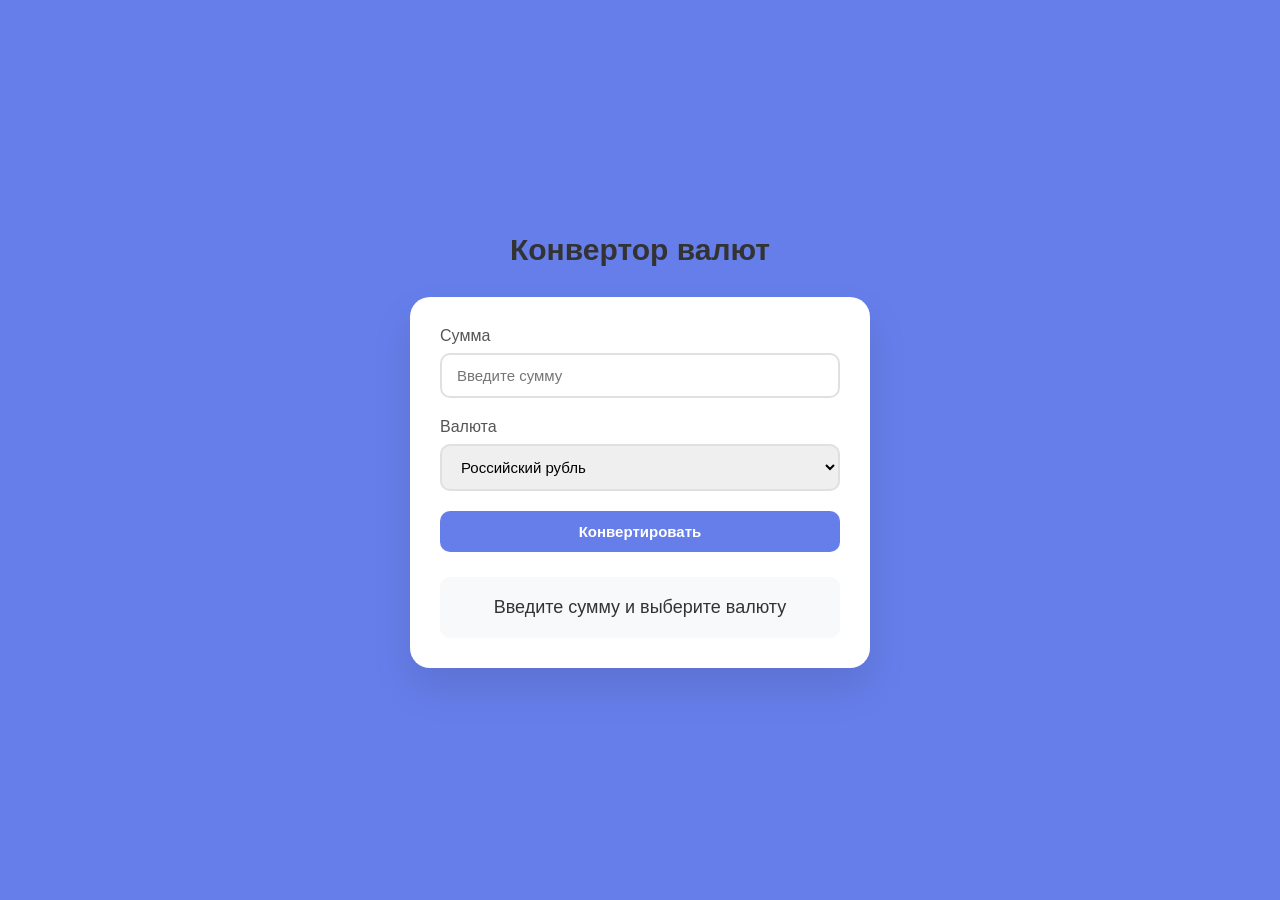
<file: dz/index.html>
<!DOCTYPE html>
<html lang="ru">
<head>
    <meta charset="UTF-8">
    <meta name="viewport" content="width=device-width, initial-scale=1.0">
    <title>Конвентор валют</title>
    <link rel="stylesheet" href="style.css">
</head>
<body>
    <div class="container">
        <h1>Конвертор валют</h1>


        <div class="converter-card">
            <div class="input-group">
                <label for="amount">Сумма</label>
                <input type="number" id="amount" placeholder="Введите сумму" step="any">
            </div>

            <div class="input-group">
                <label for="currency">Валюта</label>
                <select id="currency">
                    <option value="RUB">Российский рубль</option>
                    <option value="USD">Доллар США</option>
                    <option value="EUR">Евро</option>
                    <option value="CNY">Китайский юань</option>
                </select>
            </div>

            <button id="convertBtn">Конвертировать</button>

            <div class="result" id="result">
                Введите сумму и выберите валюту
            </div>
        </div>
    </div>

    <script src="main.js"></script>
</body>
</html>
</file>
<file: dz/style.css>
* {
    margin: 0;
    padding: 0;
    box-sizing: border-box;
}

body {
    font-family: 'Segoe UI', Tahoma, Geneva, Verdana, sans-serif;
    background: #667eea;
    min-height: 100vh;
    display: flex;
    justify-content: center;
    align-items: center;
}

.container {
    width: 100%;
    max-width: 500px;
    padding: 20px;
}

.converter-card {
    background: white;
    border-radius: 20px;
    padding: 30px;
    box-shadow: 0 20px 40px rgba(0, 0, 0, 0.1);
}

h1 {
    text-align: center;
    color: #333;
    margin-bottom: 30px;
    font-size: 30px;
}

.input-group {
    margin-bottom: 20px;
}

label {
    display: block;
    margin-bottom: 8px;
    color: #555;
    font-weight: 500;
}

input, select {
    width: 100%;
    padding: 12px 15px;
    border: 2px solid #e0e0e0;
    border-radius: 10px;
    font-size: 15px;
    transition: all 0.3s ease;
}

input:focus, select:focus {
    outline: none;
    border-color: #667eea;
}

button {
    width: 100%;
    padding: 12px;
    background: #667eea;
    color: white;
    border: none;
    border-radius: 10px;
    font-size: 15px;
    font-weight: 600;
    cursor: pointer;
    transition: transform 0.2s ease;
}

button:hover {
    transform: translateY(-2px);
}

.result {
    margin-top: 25px;
    padding: 20px;
    background: #f8f9fa;
    border-radius: 10px;
    text-align: center;
    font-size: 18px;
    font-weight: 500;
    color: #333;
}
</file>
